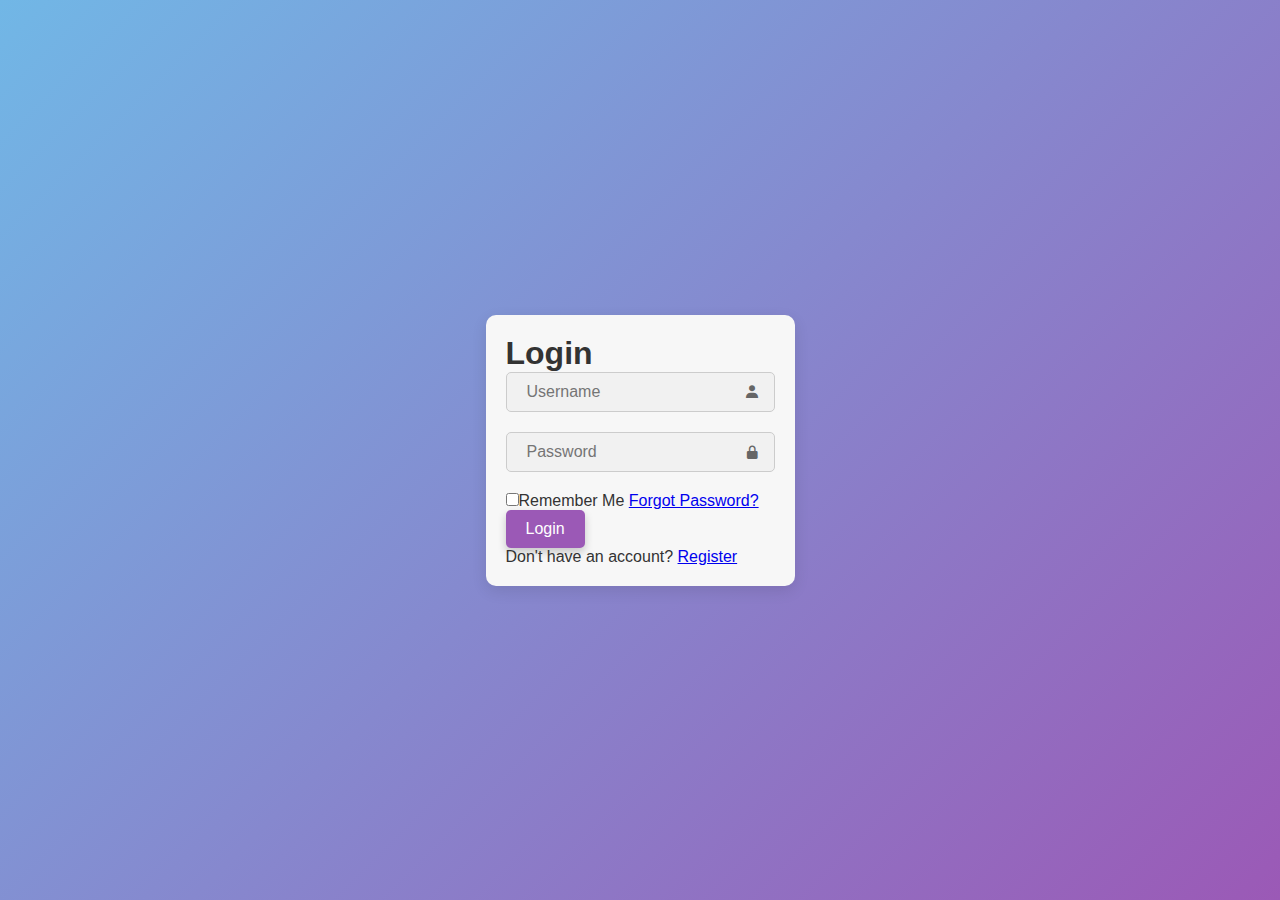
<file: index.html>
<!DOCTYPE html>
<html lang="en">
<head>
    <meta charset="UTF-8">
    <meta name="viewport" content="width=device-width, initial-scale=1.0">
    <title>School Card Management</title>
    <link rel="stylesheet" href="style.css">
    <link href='https://unpkg.com/boxicons@2.1.4/css/boxicons.min.css' rel='stylesheet'>
    <!-- Script kiểm tra đăng nhập -->
    <script>
        if (!sessionStorage.getItem('loggedIn')) {
            window.location.href = "login.html";
        }
    </script>
</head>
<body>
    <header>
        <h1>School Card Management</h1>
        <button class="logout-btn">
            <i class='bx bx-log-out'></i> Log Out
        </button>
    </header>
    <nav>
        <ul>
            <li><a href="#dashboard">Dashboard</a></li>
            <li><a href="#add-user">Add User</a></li>
            <li><a href="#manage-cards">Manage Cards</a></li>
            <li><a href="#reissue-card">Reissue Card</a></li> <!-- Link mới -->
            <li><a href="#reports">Reports</a></li>
        </ul>
    </nav>
    <script>
        document.querySelector('.logout-btn').addEventListener('click', function() {
            sessionStorage.removeItem('loggedIn');
            window.location.href = "login.html";
        });
    </script>    
    <main>
        <section id="dashboard">
            <h2>Dashboard</h2>
            <div class="dashboard-cards">
                <div class="card">
                    <h3>Total Students</h3>
                    <p>250</p>
                </div>
                <div class="card">
                    <h3>Total Teachers</h3>
                    <p>40</p>
                </div>
                <div class="card">
                    <h3>Total Staff</h3>
                    <p>20</p>
                </div>
            </div>
            <div class="recent-activity">
                <h3>Recent Activity</h3>
                <ul>
                    <li>Nguyễn Quang Huy (Student) issued a new card.</li>
                    <li>Nguyễn Đình Việt (Teacher) updated his card details.</li>
                    <li>New staff member added: Phùng Quang Trà.</li>
                </ul>
            </div>
        </section>

        <section id="add-user">
            <h2>Add User</h2>
            <form action="/add-user" method="POST">
                <div class="input-box">
                    <label for="name">Name:</label>
                    <input type="text" id="name" name="name" placeholder="Enter full name" required>
                    <i class='bx bxs-user'></i>
                </div>
                <div class="input-box">
                    <label for="role">Role:</label>
                    <select id="role" name="role" required>
                        <option value="student">Student</option>
                        <option value="teacher">Teacher</option>
                        <option value="staff">Staff</option>
                    </select>
                </div>
                <div class="input-box">
                    <label for="card_id">Card ID:</label>
                    <input type="text" id="card_id" name="card_id" placeholder="Enter card ID" required>
                    <i class='bx bxs-id-card'></i>
                </div>
                <button type="submit" class="btn">Add User</button>
            </form>
        </section>

        <section id="manage-cards">
            <h2>Manage Cards</h2>
            <p>View and manage all issued cards here.</p>
            
            <!-- Search Form -->
            <div class="search-box">
                <label for="search-card-id">Search Card ID:</label>
                <input type="text" id="search-card-id" placeholder="Enter Card ID">
                <button class="btn" id="search-btn">Search</button>
            </div>
            
            <!-- Table for Managing Cards -->
            <section id="manage-cards">
                <h2>Manage Cards</h2>
                <p>View and manage all issued cards here.</p>
                <div class="table-container">
                    <table id="cards-table">
                        <thead>
                            <tr>
                                <th>Name</th>
                                <th>Role</th>
                                <th>Card ID</th>
                                <th>Actions</th>
                            </tr>
                        </thead>
                        <tbody>
                            <tr>
                                <td>Phạm Đình Đức</td>
                                <td>Student</td>
                                <td>BIT12345</td>
                                <td>
                                    <button class="btn">Edit</button>
                                    <button class="btn btn-danger">Delete</button>
                                </td>
                            </tr>
                            <tr>
                                <td>Nguyễn Quang Huy</td>
                                <td>Student</td>
                                <td>BIT67890</td>
                                <td>
                                    <button class="btn">Edit</button>
                                    <button class="btn btn-danger">Delete</button>
                                </td>
                            </tr>
                            <!-- More rows as needed -->
                        </tbody>
                    </table>
                </div>
            </section>
            
            
            <!-- Detailed Card Info -->
            <div id="card-details" class="card-details">
                <h3>Card Details</h3>
                <p id="card-info">Please search for a card to view details.</p>
            </div>
        </section>

        <script>
            document.getElementById('search-btn').addEventListener('click', function() {
                const cardId = document.getElementById('search-card-id').value.trim();
                const cardInfo = document.getElementById('card-info');
        
                // Sample data for demonstration. Replace with actual data retrieval logic.
                const cardDatabase = [
                    { name: 'Phạm Đình Đức', role: 'Student', cardId: 'BIT12345' },
                    { name: 'Nguyễn Quang Huy', role: 'Student', cardId: 'BIT67890' },
                    // Add more sample data as needed
                ];
        
                // Find the card by ID
                const card = cardDatabase.find(card => card.cardId === cardId);
        
                if (card) {
                    cardInfo.innerHTML = `
                        <strong>Name:</strong> ${card.name}<br>
                        <strong>Role:</strong> ${card.role}<br>
                        <strong>Card ID:</strong> ${card.cardId}
                    `;
                } else {
                    cardInfo.innerHTML = 'No card found with this ID.';
                }
            });
        </script>
        
        
        <section id="reports">
            <h2>Reports</h2>
            <p>Generate and view reports regarding card usage.</p>
            
            <section id="manage-cards">
    <h2>Manage Cards</h2>
    <p>View and manage all issued cards here.</p>
    <table id="cards-table">
        <thead>
            <tr>
                <th>Name</th>
                <th>Role</th>
                <th>Card ID</th>
                <th>Actions</th>
            </tr>
        </thead>
        <tbody>
            <tr>
                <td>Phạm Đình Đức</td>
                <td>Student</td>
                <td>BIT12345</td>
                <td>
                    <button class="btn">Edit</button>
                    <button class="btn btn-danger">Delete</button>
                    <button class="btn btn-reissue">Reissue Card</button>
                </td>
            </tr>
            <tr>
                <td>Nguyễn Quang Huy</td>
                <td>Student</td>
                <td>BIT67890</td>
                <td>
                    <button class="btn">Edit</button>
                    <button class="btn btn-danger">Delete</button>
                    <button class="btn btn-reissue">Reissue Card</button>
                </td>
            </tr>
            <!-- More rows as needed -->
        </tbody>
    </table>
</section>

<section id="reissue-card">
    <h2>Reissue Card</h2>
    <form action="/reissue-card" method="POST">
        <div class="input-box">
            <label for="name">Name:</label>
            <input type="text" id="name" name="name" placeholder="Enter full name" required>
            <i class='bx bxs-user'></i>
        </div>
        <div class="input-box">
            <label for="role">Role:</label>
            <select id="role" name="role" required>
                <option value="student">Student</option>
                <option value="teacher">Teacher</option>
                <option value="staff">Staff</option>
            </select>
        </div>
        <div class="input-box">
            <label for="card_id">Current Card ID:</label>
            <input type="text" id="card_id" name="card_id" placeholder="Enter current card ID" required>
            <i class='bx bxs-id-card'></i>
        </div>
        <div class="input-box">
            <label for="new_card_id">New Card ID:</label>
            <input type="text" id="new_card_id" name="new_card_id" placeholder="Enter new card ID" required>
            <i class='bx bxs-id-card'></i>
        </div>
        <button type="submit" class="btn btn-reissue">Reissue Card</button>
    </form>
</section>
             <script>
                document.addEventListener("DOMContentLoaded", function() {
                    const reissueForm = document.querySelector('#reissue-card form');
                
                    reissueForm.addEventListener('submit', function(event) {
                        event.preventDefault();
                
                        const name = document.getElementById('name').value;
                        const role = document.getElementById('role').value;
                        const cardID = document.getElementById('card_id').value;
                        const newCardID = document.getElementById('new_card_id').value;
                
                        // Thêm logic xử lý khi cấp lại thẻ ở đây, ví dụ gửi request đến server
                
                        alert(`Card for ${name} (${role}) has been reissued with new ID: ${newCardID}`);
                    });
                });
                
            </script>
            <!-- Overview Statistics -->
            <div class="report-overview">
                <h3>Overview Statistics</h3>
                <p>Total Cards Issued: <span id="total-cards">500</span></p>
                <p>Total Issues Reported: <span id="total-issues">10</span></p>
                <button class="btn" id="view-stats">View Statistics</button>
            </div>
        
            <!-- Statistics by Date -->
            <div class="report-by-date">
                <h3>Statistics by Date</h3>
                <label for="start-date">Start Date:</label>
                <input type="date" id="start-date">
                <label for="end-date">End Date:</label>
                <input type="date" id="end-date">
                <button class="btn" id="filter-stats">Filter</button>
                <div id="date-stats">
                    <!-- Results will be displayed here -->
                </div>
            </div>
            
            <!-- Detailed Statistics -->
            <div class="report-detail">
                <h3>Detailed Statistics</h3>
                <label for="details-card-id">Card ID:</label>
                <input type="text" id="details-card-id" placeholder="Enter Card ID">
                <button class="btn" id="view-details">View Details</button>
                <div id="details-info">
                    <!-- Detailed info will be displayed here -->
                </div>
            </div>
        </section>
        <script>
            document.getElementById('view-stats').addEventListener('click', function() {
                // Sample data for demonstration. Replace with actual data retrieval logic.
                const totalCards = 500;
                const totalIssues = 10;
        
                // Displaying the overview statistics
                document.getElementById('total-cards').innerText = totalCards;
                document.getElementById('total-issues').innerText = totalIssues;
            });
        
            document.getElementById('filter-stats').addEventListener('click', function() {
                const startDate = document.getElementById('start-date').value;
                const endDate = document.getElementById('end-date').value;
        
                // Sample data for demonstration. Replace with actual data retrieval logic.
                const statsByDate = `From ${startDate} to ${endDate}: 100 cards issued, 5 issues reported`;
        
                // Displaying statistics by date
                document.getElementById('date-stats').innerText = statsByDate;
            });
        
            document.getElementById('view-details').addEventListener('click', function() {
                const cardId = document.getElementById('details-card-id').value.trim();
        
                // Sample data for demonstration. Replace with actual data retrieval logic.
                const cardDetails = {
                    'BIT12345': 'Card ID: BIT12345, Issued to: Phạm Đình Đức, Role: Student, Issued on: 2024-08-01',
                    'BIT67890': 'Card ID: BIT67890, Issued to: Nguyễn Quang Huy, Role: Student, Issued on: 2024-08-05'
                };
        
                // Find the card by ID
                const details = cardDetails[cardId] || 'No details found for this Card ID.';
        
                // Displaying detailed info
                document.getElementById('details-info').innerText = details;
            });
        </script>
    </main>
</body>
</html>
</file>
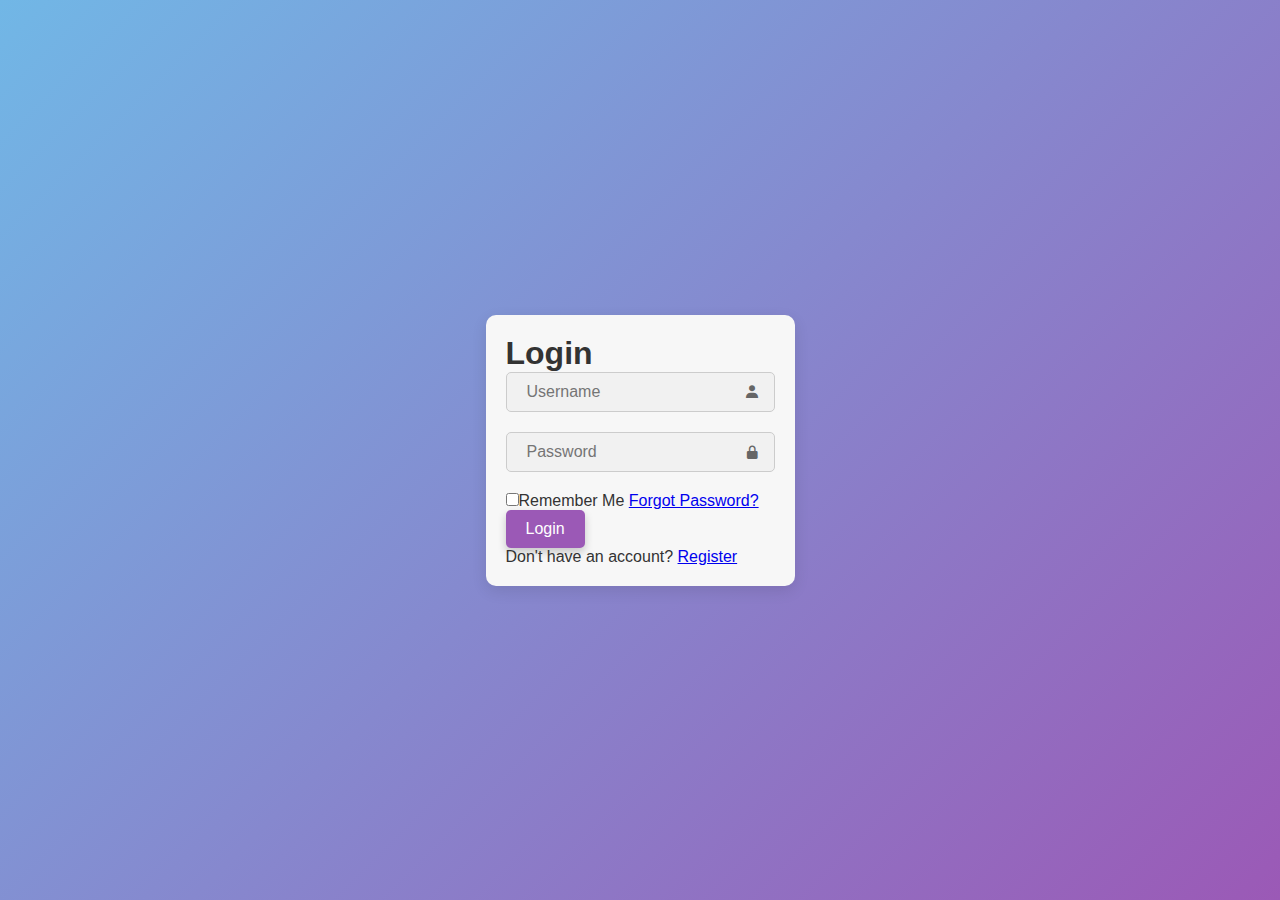
<file: login.html>
<!DOCTYPE html>
<html lang="en">
<head>
    <meta charset="UTF-8">
    <meta name="viewport" content="width=device-width, initial-scale=1.0">
    <title>Login - School Card Management</title>
    <link rel="stylesheet" href="style.css">
    <link href='https://unpkg.com/boxicons@2.1.4/css/boxicons.min.css' rel='stylesheet'>
</head>
<body>
    <div class="login-wrapper">
        <form id="loginForm">
            <h1>Login</h1>
            <div class="input-box">
                <input type="text" id="username" placeholder="Username" required>
                <i class='bx bxs-user'></i>
            </div>
            <div class="input-box">
                <input type="password" id="password" placeholder="Password" required>
                <i class='bx bxs-lock-alt'></i>
            </div>
            <div class="remember-forgot">
                <label><input type="checkbox">Remember Me</label>
                <a href="#">Forgot Password?</a>
            </div>
            <button type="submit" class="btn">Login</button>
            <div class="register-link">
                <p>Don't have an account? <a href="#">Register</a></p>
            </div>
        </form>
    </div>

    <script>
        document.getElementById('loginForm').addEventListener('submit', function(e) {
            e.preventDefault();
            // Giả lập đăng nhập thành công
            sessionStorage.setItem('loggedIn', true);
            window.location.href = "index.html";
        });
    </script>
</body>
</html>
</file>
<file: style.css>
/* Basic Reset */
* {
    margin: 0;
    padding: 0;
    box-sizing: border-box;
    font-family: 'Poppins', sans-serif;
}

body {
    background: linear-gradient(135deg, #71b7e6, #9b59b6);
    color: #333;
    display: flex;
    justify-content: center;
    align-items: center;
    min-height: 100vh;
    flex-direction: column;
}

/* Header Style */
header {
    background: linear-gradient(135deg, #6dd5fa, #2980b9); /* Màu nền gradient phù hợp với trang */
    color: white;
    padding: 20px;
    text-align: center;
    width: 100%;
    box-shadow: 0 4px 10px rgba(0, 0, 0, 0.2);
    border-bottom: 4px solid #ffffff; /* Viền dưới màu trắng để nổi bật */
    position: fixed;
    top: 0;
    left: 0;
    z-index: 1000;
    transition: background 0.3s ease, box-shadow 0.3s ease; /* Hiệu ứng chuyển động khi cuộn trang */
}

header:hover {
    background: linear-gradient(135deg, #2980b9, #6dd5fa); /* Đảo ngược gradient khi hover để tạo sự thay đổi */
}

header h1 {
    font-size: 2.5rem;
    margin: 0;
    letter-spacing: 2px;
}

/* Log Out Button Styles */
header .logout-btn {
    position: absolute;
    top: 20px;
    right: 20px;
    background: linear-gradient(135deg, #9521b1, #a52bc0);
    color: white;
    border: none;
    padding: 12px 30px;
    border-radius: 30px;
    cursor: pointer;
    font-size: 16px;
    font-weight: bold;
    transition: background 0.3s ease, transform 0.3s ease, box-shadow 0.3s ease;
    box-shadow: 0 8px 15px rgba(0, 0, 0, 0.2);
}

header .logout-btn:hover {
    background: linear-gradient(135deg, #c0392b, #e74c3c);
    transform: translateY(-3px);
    box-shadow: 0 12px 20px rgba(0, 0, 0, 0.3);
}

header .logout-btn:active {
    transform: translateY(-1px);
    box-shadow: 0 6px 10px rgba(0, 0, 0, 0.2);
}

header .logout-btn i {
    margin-right: 10px;
    font-size: 18px;
    vertical-align: middle;
}


/* Navigation Menu */
nav {
    background: #ffffff; /* Nền màu trắng để nổi bật trên nền gradient của trang */
    color: #333; /* Màu chữ tối để dễ đọc trên nền trắng */
    padding: 10px 0;
    text-align: center;
    width: 100%;
    box-shadow: 0 4px 10px rgba(0, 0, 0, 0.2);
    border-bottom: 2px solid #6dd5fa; /* Viền dưới màu gradient để tạo điểm nhấn */
    position: fixed;
    top: 70px; /* Khoảng cách dưới header */
    left: 0;
    z-index: 1000;
    transition: background 0.3s ease, box-shadow 0.3s ease; /* Hiệu ứng chuyển động khi cuộn trang */
}

nav:hover {
    background: #f7f7f7; /* Nền sáng hơn khi hover để tạo sự thay đổi */
}

nav ul {
    list-style: none;
    display: flex;
    justify-content: center;
    margin: 0;
    padding: 0;
}

nav ul li {
    margin: 0 15px;
    position: relative; /* Để có thể sử dụng hiệu ứng hover cho các liên kết */
}

nav ul li a {
    color: #2980b9; /* Màu chữ chính cho các liên kết */
    text-decoration: none;
    font-weight: bold;
    font-size: 1.2rem;
    transition: color 0.3s ease, transform 0.3s ease;
}

nav ul li a:hover {
    color: #6dd5fa; /* Màu chữ khi hover để tạo sự thay đổi */
    transform: translateY(-3px); /* Dịch chuyển nhẹ khi hover để tạo hiệu ứng nổi bật */
    text-decoration: underline;
}

/* Main content adjustment for header and nav */
main {
    padding: 100px 20px 20px; /* Cập nhật padding-top để phù hợp với chiều cao của header và nav cố định */
    max-width: 1200px;
    margin: 20px auto;
    background: white;
    border-radius: 10px;
    box-shadow: 0 15px 25px rgba(0, 0, 0, 0.1);
}


/* Dashboard Cards Style */
.dashboard-cards {
    display: flex;
    justify-content: space-between;
    margin-bottom: 20px;
}

.card {
    background: #9b59b6;
    color: white;
    padding: 20px;
    border-radius: 10px;
    width: 30%;
    box-shadow: 0 5px 15px rgba(0, 0, 0, 0.1);
    text-align: center;
}

.card h3 {
    margin-bottom: 10px;
    font-size: 1.5rem;
}

.card p {
    font-size: 2rem;
    font-weight: bold;
}

/* Recent Activity Style */
.recent-activity {
    background: #f7f7f7;
    padding: 20px;
    border-radius: 10px;
    box-shadow: 0 5px 15px rgba(0, 0, 0, 0.1);
    margin-bottom: 20px;
    transition: background-color 0.3s ease, box-shadow 0.3s ease;
}

.recent-activity:hover {
    background-color: #eaeaea;
    box-shadow: 0 10px 20px rgba(0, 0, 0, 0.15);
}

.recent-activity h3 {
    margin-bottom: 15px;
    font-size: 1.5rem;
    color: #333;
}

.recent-activity ul {
    list-style: none;
    padding: 0;
}

.recent-activity ul li {
    margin-bottom: 10px;
    font-size: 1rem;
    padding: 10px;
    border-radius: 5px;
    transition: background-color 0.3s ease;
}

.recent-activity ul li:nth-child(odd) {
    background-color: #f9f9f9;
}

.recent-activity ul li:nth-child(even) {
    background-color: #f1f1f1;
}

.recent-activity ul li:hover {
    background-color: #dfe6e9;
}

/* Manage Cards Section */
#manage-cards {
    background: #ffffff;
    padding: 20px;
    border-radius: 10px;
    box-shadow: 0 5px 15px rgba(0, 0, 0, 0.1);
    margin-bottom: 20px;
}

#manage-cards h2 {
    color: #333;
    margin-bottom: 15px;
    font-size: 1.8rem;
}

#manage-cards p {
    font-size: 1rem;
    margin-bottom: 15px;
}

/* Table Container */
.table-container {
    overflow-x: auto; /* Cho phép cuộn ngang nếu bảng quá rộng */
}

/* Table Style */
#cards-table {
    width: 100%;
    border-collapse: collapse;
}

#cards-table thead {
    background: #9b59b6; /* Màu nền của tiêu đề bảng */
    color: white;
}

#cards-table th, #cards-table td {
    padding: 10px;
    text-align: left;
}

#cards-table th {
    font-weight: bold;
}

#cards-table tbody tr:nth-child(odd) {
    background-color: #f9f9f9;
}

#cards-table tbody tr:nth-child(even) {
    background-color: #f1f1f1;
}

#cards-table tbody tr:hover {
    background-color: #eaeaea;
}

/* Button Styles in Table */
#cards-table .btn {
    padding: 5px 10px;
    font-size: 14px;
    border: none;
    border-radius: 5px;
    cursor: pointer;
    transition: background 0.3s ease;
}

#cards-table .btn:hover {
    opacity: 0.8;
}

#cards-table .btn.btn-danger {
    background: #e74c3c;
    color: white;
}

#cards-table .btn.btn-danger:hover {
    background: #c0392b;
}


/* Add User Style */
.add-user {
    background: #ffffff;
    padding: 20px;
    border-radius: 10px;
    box-shadow: 0 5px 15px rgba(0, 0, 0, 0.1);
    margin-bottom: 20px;
}

.add-user h2 {
    margin-bottom: 20px;
    font-size: 1.8rem;
    color: #333;
}

.add-user .input-box {
    margin-bottom: 20px;
}

.add-user .input-box input, 
.add-user .input-box select {
    width: 100%;
    padding: 10px;
    border: 1px solid #ccc;
    border-radius: 5px;
    background: #f9f9f9;
    font-size: 16px;
    transition: border-color 0.3s ease;
}

.add-user .input-box input:focus, 
.add-user .input-box select:focus {
    border-color: #9b59b6;
    outline: none;
}

.add-user .btn {
    background: #9b59b6;
    color: white;
    padding: 12px 25px;
    border-radius: 5px;
    transition: background-color 0.3s ease;
    font-size: 16px;
}

.add-user .btn:hover {
    background: #8e44ad;
}

/* Search Box Style */
.search-box {
    margin-bottom: 20px;
}

.search-box label {
    font-size: 16px;
    margin-right: 10px;
}

.search-box input {
    padding: 10px;
    border: 1px solid #ccc;
    border-radius: 5px;
    font-size: 16px;
}

.search-box button {
    background: #9b59b6;
    color: white;
    padding: 10px 20px;
    border: none;
    border-radius: 5px;
    cursor: pointer;
    font-size: 16px;
    margin-left: 10px;
}

.search-box button:hover {
    background: #8e44ad;
}

/* Card Details Style */
.card-details {
    background: #ffffff;
    padding: 20px;
    border-radius: 10px;
    box-shadow: 0 5px 15px rgba(0, 0, 0, 0.1);
}

.card-details h3 {
    margin-bottom: 20px;
    font-size: 1.8rem;
}

.card-details p {
    font-size: 1.2rem;
}


/* Button Style with Icon */
.btn {
    display: inline-flex;
    align-items: center;
    padding: 12px 25px;
    background: #9b59b6;
    color: white;
    border: none;
    border-radius: 5px;
    cursor: pointer;
    transition: all 0.3s ease;
    font-size: 16px;
    box-shadow: 0 4px 8px rgba(0, 0, 0, 0.2); /* Add a shadow for depth */
}

.btn i {
    font-size: 18px;
    margin-right: 8px; /* Space between icon and text */
}

/* Hover Effect */
.btn:hover {
    background: #8e44ad; /* Darker shade of background color */
    box-shadow: 0 6px 12px rgba(0, 0, 0, 0.3); /* Increase shadow on hover */
    transform: translateY(-2px); /* Slightly lift the button */
}

/* Focus Effect */
.btn:focus {
    outline: none; /* Remove default focus outline */
    box-shadow: 0 0 0 3px rgba(255, 255, 255, 0.5); /* Add custom focus ring */
}

/* Active Effect */
.btn:active {
    background: #7d3c8e; /* Even darker shade on click */
    box-shadow: 0 2px 6px rgba(0, 0, 0, 0.2); /* Reduce shadow on click */
    transform: translateY(1px); /* Slightly lower the button on click */
}

/* Reissue Card Section Styles */
#reissue-card {
    background: white;
    padding: 20px;
    border-radius: 10px;
    box-shadow: 0 5px 15px rgba(0, 0, 0, 0.1);
    max-width: 500px;
    margin: 20px auto;
}

#reissue-card h2 {
    margin-bottom: 20px;
    color: #333;
    font-size: 1.8rem;
}

#reissue-card .input-box {
    margin-bottom: 20px;
}

#reissue-card .input-box input,
#reissue-card .input-box select {
    width: 100%;
    padding: 10px;
    border: 1px solid #ccc;
    border-radius: 5px;
    background: #f9f9f9;
    font-size: 16px;
    transition: border-color 0.3s ease;
}

#reissue-card .input-box input:focus,
#reissue-card .input-box select:focus {
    border-color: #9b59b6;
    outline: none;
}

#reissue-card .btn-reissue {
    background: linear-gradient(135deg, #f39c12, #e67e22);
    color: white;
    padding: 12px 20px;
    border-radius: 30px;
    font-size: 16px;
    font-weight: bold;
    cursor: pointer;
    transition: background 0.3s ease, transform 0.3s ease, box-shadow 0.3s ease;
    box-shadow: 0 8px 15px rgba(0, 0, 0, 0.2);
    width: 100%;
    text-align: center;
}

#reissue-card .btn-reissue:hover {
    background: linear-gradient(135deg, #e67e22, #d35400);
    transform: translateY(-3px);
    box-shadow: 0 12px 20px rgba(0, 0, 0, 0.3);
}

#reissue-card .btn-reissue:active {
    transform: translateY(-1px);
    box-shadow: 0 6px 10px rgba(0, 0, 0, 0.2);
}


/* Report Controls Style */
.report-controls {
    margin-bottom: 20px;
}

.report-controls .btn {
    margin-right: 10px;
}

/* Report Output Style */
.report-output {
    background: #ffffff;
    padding: 20px;
    border-radius: 10px;
    box-shadow: 0 5px 15px rgba(0, 0, 0, 0.1);
}

/* Add icons for report buttons */
#report-usage::before {
    content: "\f080"; /* Icon code for report usage */
    font-family: 'Boxicons';
    margin-right: 5px;
}

#report-security::before {
    content: "\f13d"; /* Icon code for security issue */
    font-family: 'Boxicons';
    margin-right: 5px;
}

#report-efficiency::before {
    content: "\f0e7"; /* Icon code for efficiency */
    font-family: 'Boxicons';
    margin-right: 5px;
}

/* Report Overview Style */
.report-overview, .report-by-date, .report-detail {
    background: #ffffff;
    padding: 20px;
    border-radius: 10px;
    box-shadow: 0 5px 15px rgba(0, 0, 0, 0.1);
    margin-bottom: 20px;
}

.report-overview h3, .report-by-date h3, .report-detail h3 {
    margin-bottom: 15px;
    font-size: 1.5rem;
}

.report-overview p, .report-by-date p, .report-detail label {
    font-size: 16px;
    margin-bottom: 10px;
}

.report-by-date input[type="date"] {
    margin-right: 10px;
}

.report-detail input {
    margin-right: 10px;
}

/* Button Styles in Reports Section */
.report-overview .btn, .report-by-date .btn, .report-detail .btn {
    margin-top: 10px;
}


/* Form Style */
form {
    background: #f7f7f7;
    padding: 20px;
    border-radius: 10px;
    box-shadow: 0 5px 15px rgba(0, 0, 0, 0.1);
}

.input-box {
    position: relative;
    margin-bottom: 20px;
}

.input-box input, .input-box select {
    width: 100%;
    padding: 10px 40px 10px 20px;
    border: 1px solid #ccc;
    border-radius: 5px;
    background: #f1f1f1;
    font-size: 16px;
}

.input-box i {
    position: absolute;
    top: 50%;
    transform: translateY(-50%);
    right: 15px;
    color: #666;
}

.btn {
    padding: 10px 20px;
    background: #9b59b6;
    color: white;
    border: none;
    border-radius: 5px;
    cursor: pointer;
    transition: background 0.3s;
    font-size: 16px;
}

.btn:hover {
    background: #8e44ad;
}

.btn-danger {
    background: #e74c3c;
    margin-left: 10px;
}

.btn-danger:hover {
    background: #c0392b;
}

/* Table Style */
table {
    width: 100%;
    border-collapse: collapse;
    margin-top: 20px;
}

table thead {
    background: #9b59b6;
    color: white;
}

table th, table td {
    padding: 10px;
    text-align: left;
}

table th {
    font-weight: bold;
}

table tbody tr:nth-child(odd) {
    background-color: #f9f9f9;
}

table tbody tr:nth-child(even) {
    background-color: #f1f1f1;
}

table tbody tr:hover {
    background-color: #eaeaea;
}
</file>
